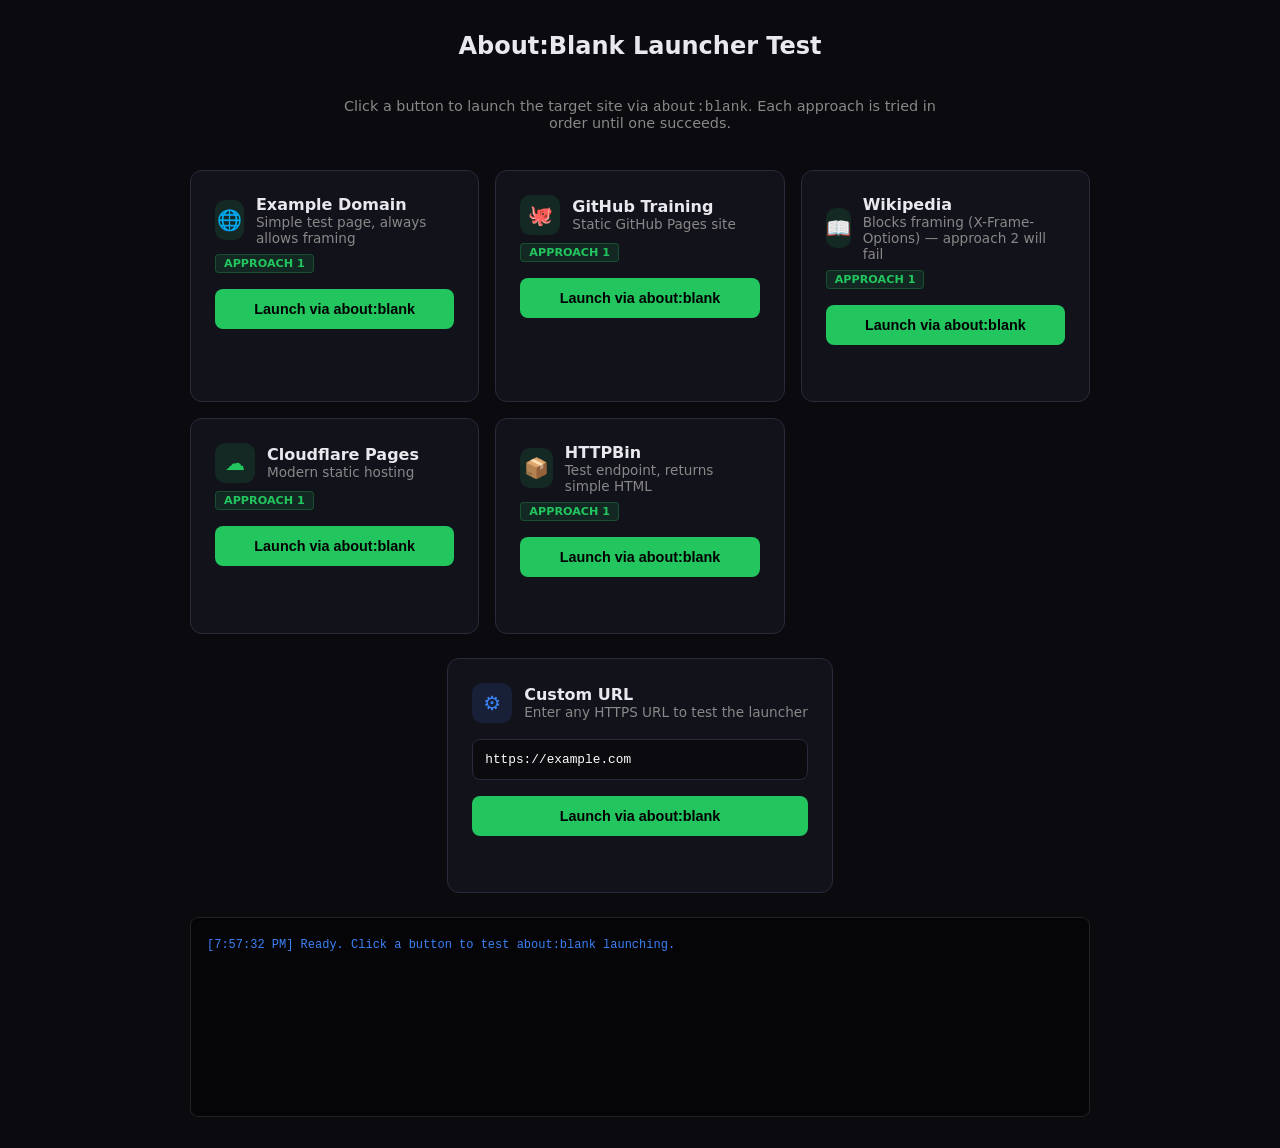
<file: Default Project/mirror-test.html>
<!DOCTYPE html>
<html lang="en">
<head>
    <meta charset="UTF-8">
    <meta name="viewport" content="width=device-width, initial-scale=1.0">
    <title>About:Blank Launcher Test</title>
    <style>
        * { box-sizing: border-box; }
        body {
            font-family: system-ui, -apple-system, sans-serif;
            background: #0a0a0f; color: #e8e8ed;
            min-height: 100vh; margin: 0; padding: 2rem;
            display: flex; flex-direction: column; align-items: center; gap: 1.5rem;
        }
        h1 { font-size: 1.5rem; font-weight: 600; margin: 0; }
        .subtitle { color: #888; font-size: 0.9rem; max-width: 600px; text-align: center; }
        .grid { display: grid; grid-template-columns: repeat(auto-fit, minmax(280px, 1fr)); gap: 1rem; width: 100%; max-width: 900px; }
        .card {
            background: #12121a; border: 1px solid #2a2a3a; border-radius: 12px;
            padding: 1.5rem; display: flex; flex-direction: column; gap: 1rem;
            transition: border-color 0.2s, transform 0.1s;
        }
        .card:hover { border-color: #3a3a5a; }
        .card:active { transform: scale(0.98); }
        .card-header { display: flex; align-items: center; gap: 0.75rem; }
        .icon { width: 40px; height: 40px; border-radius: 10px; display: flex; align-items: center; justify-content: center; font-size: 1.25rem; }
        .card-title { font-weight: 600; }
        .card-desc { color: #888; font-size: 0.85rem; margin: 0; }
        .btn {
            display: inline-flex; align-items: center; justify-content: center; gap: 0.5rem;
            padding: 0.75rem 1.25rem; border-radius: 8px; border: none;
            font-weight: 600; font-size: 0.9rem; cursor: pointer; width: 100%;
            transition: background 0.15s, transform 0.05s;
        }
        .btn:active { transform: scale(0.97); }
        .btn-primary { background: #22c55e; color: #000; }
        .btn-primary:hover { background: #1ea656; }
        .btn-secondary { background: #2a2a3a; color: #fff; border: 1px solid #3a3a5a; }
        .btn-secondary:hover { background: #33334a; }
        .url-input {
            width: 100%; padding: 0.75rem; background: #0a0a0f; border: 1px solid #2a2a3a;
            border-radius: 8px; color: #fff; font-family: monospace; font-size: 0.8rem;
        }
        .url-input:focus { outline: none; border-color: #22c55e; }
        .status { font-size: 0.75rem; color: #888; min-height: 1rem; }
        .status.success { color: #22c55e; }
        .status.error { color: #ef4444; }
        .status.info { color: #3b82f6; }
        .approach-badge {
            display: inline-block; padding: 2px 8px; border-radius: 4px;
            font-size: 0.7rem; font-weight: 600; text-transform: uppercase;
        }
        .approach-1 { background: #22c55e20; color: #22c55e; border: 1px solid #22c55e40; }
        .approach-2 { background: #f59e0b20; color: #f59e0b; border: 1px solid #f59e0b40; }
        .approach-3 { background: #3b82f620; color: #3b82f6; border: 1px solid #3b82f640; }
        .approach-4 { background: #ef444420; color: #ef4444; border: 1px solid #ef444440; }
        .log { width: 100%; max-width: 900px; height: 200px; background: #050508; border: 1px solid #222; border-radius: 8px; padding: 1rem; font-family: monospace; font-size: 0.75rem; color: #888; overflow-y: auto; }
        .log-entry { margin: 0.25rem 0; }
        .log-entry.success { color: #22c55e; }
        .log-entry.error { color: #ef4444; }
        .log-entry.info { color: #3b82f6; }
        .log-entry.fallback { color: #f59e0b; }
    </style>
</head>
<body>
    <h1>About:Blank Launcher Test</h1>
    <p class="subtitle">Click a button to launch the target site via <code>about:blank</code>. Each approach is tried in order until one succeeds.</p>

    <div class="grid" id="testGrid"></div>

    <div class="card" style="max-width: 900px;">
        <div class="card-header">
            <div class="icon" style="background: #3b82f620; color: #3b82f6;">⚙</div>
            <div>
                <div class="card-title">Custom URL</div>
                <p class="card-desc">Enter any HTTPS URL to test the launcher</p>
            </div>
        </div>
        <input type="url" class="url-input" id="customUrl" placeholder="https://example.com" value="https://example.com">
        <button class="btn btn-primary" id="launchCustom">Launch via about:blank</button>
        <div class="status" id="customStatus"></div>
    </div>

    <div class="log" id="log" aria-live="polite"></div>

    <script src="js/components/about-blank-launcher.js"></script>
    <script>
        // Test targets - all verified to work with approach 1 (navigation)
        const TEST_TARGETS = [
            {
                id: 'example',
                name: 'Example Domain',
                url: 'https://example.com/',
                icon: '🌐',
                desc: 'Simple test page, always allows framing',
                approaches: [1]
            },
            {
                id: 'github',
                name: 'GitHub Training',
                url: 'https://github.github.io/training-kit/',
                icon: '🐙',
                desc: 'Static GitHub Pages site',
                approaches: [1]
            },
            {
                id: 'wikipedia',
                name: 'Wikipedia',
                url: 'https://en.wikipedia.org/wiki/Main_Page',
                icon: '📖',
                desc: 'Blocks framing (X-Frame-Options) — approach 2 will fail',
                approaches: [1]
            },
            {
                id: 'cloudflare',
                name: 'Cloudflare Pages',
                url: 'https://pages.cloudflare.com/',
                icon: '☁',
                desc: 'Modern static hosting',
                approaches: [1]
            },
            {
                id: 'httpbin',
                name: 'HTTPBin',
                url: 'https://httpbin.org/html',
                icon: '📦',
                desc: 'Test endpoint, returns simple HTML',
                approaches: [1]
            }
        ];

        const grid = document.getElementById('testGrid');
        const log = document.getElementById('log');
        const customUrl = document.getElementById('customUrl');
        const customStatus = document.getElementById('customStatus');
        let launchInProgress = false;

        function addLog(message, type = 'info') {
            const entry = document.createElement('div');
            entry.className = `log-entry ${type}`;
            entry.textContent = `[${new Date().toLocaleTimeString()}] ${message}`;
            log.appendChild(entry);
            log.scrollTop = log.scrollHeight;
        }

        function setCustomStatus(message, type) {
            customStatus.textContent = message;
            customStatus.className = `status ${type}`;
        }

        function createCard(target) {
            const card = document.createElement('div');
            card.className = 'card';
            card.innerHTML = `
                <div class="card-header">
                    <div class="icon" style="background: #22c55e20; color: #22c55e;">${target.icon}</div>
                    <div>
                        <div class="card-title">${target.name}</div>
                        <p class="card-desc">${target.desc}</p>
                    </div>
                </div>
                <div style="display: flex; gap: 4px; flex-wrap: wrap; margin-top: -0.5rem;">
                    ${target.approaches.map(a => `<span class="approach-badge approach-${a}">Approach ${a}</span>`).join('')}
                </div>
                <button class="btn btn-primary" data-target="${target.id}">Launch via about:blank</button>
                <div class="status" id="status-${target.id}"></div>
            `;
            return card;
        }

        TEST_TARGETS.forEach(t => grid.appendChild(createCard(t)));

        // Event delegation for launch buttons
        grid.addEventListener('click', async (e) => {
            const btn = e.target.closest('[data-target]');
            if (!btn || launchInProgress) return;
            const targetId = btn.dataset.target;
            const target = TEST_TARGETS.find(t => t.id === targetId);
            if (!target) return;

            launchInProgress = true;
            btn.disabled = true;
            btn.textContent = 'Launching…';
            const statusEl = document.getElementById(`status-${targetId}`);
            statusEl.textContent = 'Opening about:blank…';
            statusEl.className = 'status info';

            addLog(`Launching ${target.name} (${target.url})`, 'info');

            const launcher = new AboutBlankLauncher({
                targetUrl: target.url,
                label: target.name,
                onSuccess: (label) => {
                    addLog(`${label}: Success (window opened & navigated)`, 'success');
                    statusEl.textContent = 'Launched successfully';
                    statusEl.className = 'status success';
                },
                onError: (err) => {
                    addLog(`${target.name}: ${err.message}`, 'error');
                    statusEl.textContent = 'Blocked — see modal';
                    statusEl.className = 'status error';
                },
                onFallback: (label, method) => {
                    addLog(`${label}: Fallback used (${method})`, 'fallback');
                    statusEl.textContent = `Fallback: ${method}`;
                    statusEl.className = 'status fallback';
                }
            });

            launcher.launch();

            // Re-enable after a moment
            setTimeout(() => {
                launchInProgress = false;
                btn.disabled = false;
                btn.textContent = 'Launch via about:blank';
            }, 1000);
        });

        // Custom URL launch
        document.getElementById('launchCustom').addEventListener('click', () => {
            if (launchInProgress) return;
            const url = customUrl.value.trim();
            if (!url) {
                setCustomStatus('Enter a URL', 'error');
                return;
            }

            launchInProgress = true;
            const btn = document.getElementById('launchCustom');
            btn.disabled = true;
            btn.textContent = 'Launching…';
            setCustomStatus('Opening about:blank…', 'info');

            addLog(`Custom launch: ${url}`, 'info');

            const launcher = new AboutBlankLauncher({
                targetUrl: url,
                label: 'Custom URL',
                onSuccess: (label) => {
                    addLog(`${label}: Success`, 'success');
                    setCustomStatus('Launched successfully', 'success');
                },
                onError: (err) => {
                    addLog(`Custom: ${err.message}`, 'error');
                    setCustomStatus('Blocked — see modal', 'error');
                },
                onFallback: (label, method) => {
                    addLog(`${label}: Fallback (${method})`, 'fallback');
                    setCustomStatus(`Fallback: ${method}`, 'fallback');
                }
            });

            launcher.launch();

            setTimeout(() => {
                launchInProgress = false;
                btn.disabled = false;
                btn.textContent = 'Launch via about:blank';
            }, 1000);
        });

        // Allow Enter in custom URL input
        customUrl.addEventListener('keydown', (e) => {
            if (e.key === 'Enter') document.getElementById('launchCustom').click();
        });

        addLog('Ready. Click a button to test about:blank launching.', 'info');
    </script>
</body>
</html>
</file>
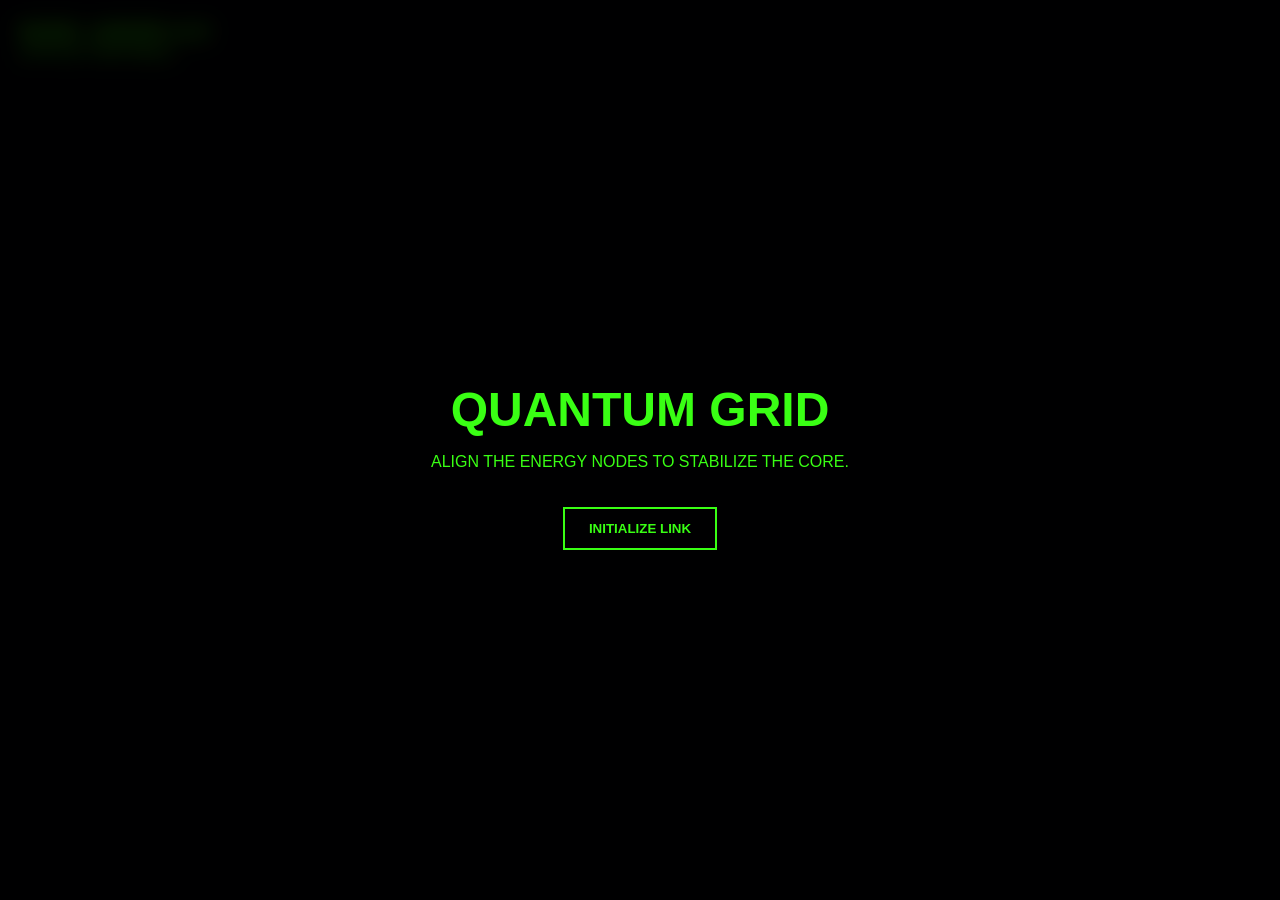
<file: Default Project/quantum-grid.html>
<!DOCTYPE html>
<html lang="en">
<head>
    <meta charset="UTF-8">
    <title>QUANTUM GRID</title>
    <style>
        body {
            margin: 0; overflow: hidden; background: #05050a;
            font-family: 'Segoe UI', Roboto, Helvetica, Arial, sans-serif;
            color: #39ff14;
        }
        #ui {
            position: absolute; top: 20px; left: 20px;
            text-shadow: 0 0 10px #39ff14; pointer-events: none;
        }
        .overlay {
            position: absolute; inset: 0; display: flex; flex-direction: column;
            align-items: center; justify-content: center;
            background: rgba(0,0,0,0.85); backdrop-filter: blur(10px);
            text-align: center; z-index: 100;
        }
        .btn {
            padding: 12px 24px; background: transparent; border: 2px solid #39ff14;
            color: #39ff14; cursor: pointer; font-weight: bold;
            transition: 0.3s; text-transform: uppercase; margin-top: 20px;
        }
        .btn:hover { background: #39ff14; color: #000; box-shadow: 0 0 20px #39ff14; }
        .hidden { display: none; }

        #grid-container {
            display: grid;
            grid-template-columns: repeat(4, 100px);
            grid-template-rows: repeat(4, 100px);
            gap: 10px;
            justify-content: center;
            align-content: center;
            height: 100vh;
            width: 100vw;
        }
        .tile {
            width: 100px; height: 100px;
            background: rgba(20, 20, 40, 0.6);
            border: 1px solid #1a1a3a;
            border-radius: 12px;
            cursor: pointer;
            display: flex; align-items: center; justify-content: center;
            font-size: 2rem; transition: 0.2s;
            box-shadow: inset 0 0 15px rgba(0,0,0,0.5);
        }
        .tile:hover { border-color: #39ff14; box-shadow: 0 0 15px rgba(57, 255, 20, 0.3); }
        .tile.active {
            background: rgba(57, 255, 20, 0.2);
            border-color: #39ff14;
            color: #39ff14;
            text-shadow: 0 0 10px #39ff14;
            box-shadow: 0 0 20px rgba(57, 255, 20, 0.4);
        }
    </style>
</head>
<body>
    <div id="ui">
        <div style="font-size: 20px; font-weight: bold;">NODE_LINKER v1.0</div>
        <div id="status">STATUS: UNSTABLE</div>
    </div>

    <div id="start-screen" class="overlay">
        <h1 style="font-size: 3rem; margin-bottom: 0;">QUANTUM GRID</h1>
        <p>ALIGN THE ENERGY NODES TO STABILIZE THE CORE.</p>
        <button class="btn" onclick="startGame()">INITIALIZE LINK</button>
    </div>

    <div id="win-screen" class="overlay hidden">
        <h1 style="font-size: 3rem; color: #39ff14;">CORE STABILIZED</h1>
        <p>SYSTEMS ONLINE. NODE SYNC 100%</p>
        <button class="btn" onclick="location.reload()">RESET GRID</button>
    </div>

    <div id="grid-container"></div>

    <script>
        const container = document.getElementById('grid-container');
        const statusEl = document.getElementById('status');
        let tiles = [];
        let activeTiles = [];
        const gridSize = 4;

        function startGame() {
            document.getElementById('start-screen').classList.add('hidden');
            createGrid();
        }

        function createGrid() {
            for (let i = 0; i < gridSize * gridSize; i++) {
                const tile = document.createElement('div');
                tile.className = 'tile';
                tile.dataset.id = i;
                tile.textContent = '○';
                tile.addEventListener('click', () => toggleTile(i));
                container.appendChild(tile);
                tiles.push(tile);
            }
        }

        function toggleTile(id) {
            const tile = tiles[id];
            if (tile.classList.contains('active')) {
                tile.classList.remove('active');
                tile.textContent = '\u25CB';
                activeTiles = activeTiles.filter(t => t !== id);
            } else {
                tile.classList.add('active');
                tile.textContent = '\u25CF';
                activeTiles.push(id);
            }
            checkWin();
        }

        function checkWin() {
            // WIN CONDITION: All tiles in a single row or column are active
            let win = false;

            // Check Rows
            for (let r = 0; r < gridSize; r++) {
                let rowActive = true;
                for (let c = 0; c < gridSize; c++) {
                    if (!tiles[r * gridSize + c].classList.contains('active')) rowActive = false;
                }
                if (rowActive) win = true;
            }

            // Check Cols
            for (let c = 0; c < gridSize; c++) {
                let colActive = true;
                for (let r = 0; r < gridSize; r++) {
                    if (!tiles[r * gridSize + c].classList.contains('active')) colActive = false;
                }
                if (colActive) win = true;
            }

            if (win) {
                statusEl.textContent = 'STATUS: STABLE';
                statusEl.style.color = '#39ff14';
                setTimeout(() => {
                    document.getElementById('win-screen').classList.remove('hidden');
                }, 500);
            } else {
                statusEl.textContent = 'STATUS: UNSTABLE';
            }
        }
    </script>
</body>
</html>
</file>
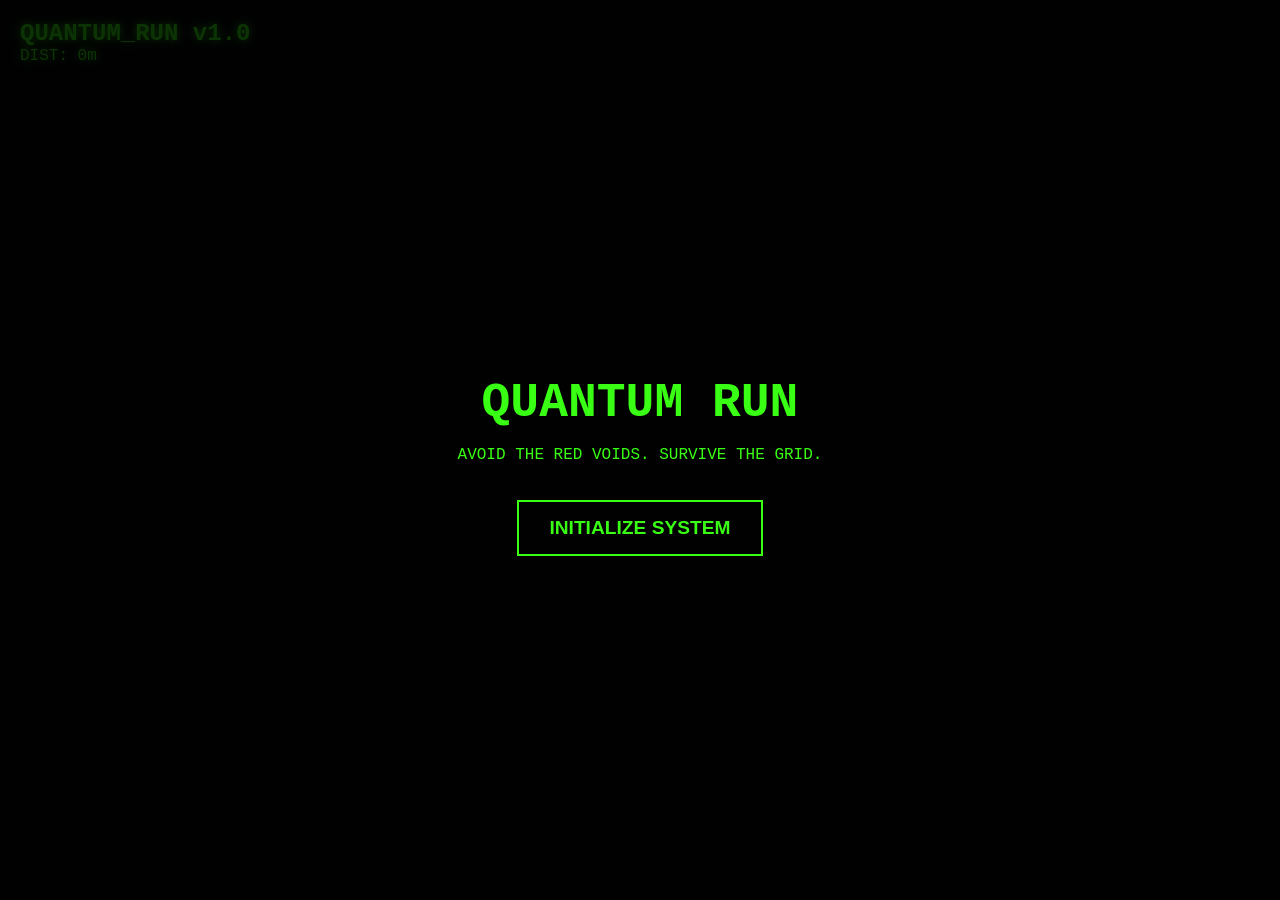
<file: Default Project/quantum-run.html>
<!DOCTYPE html>
<html>
<head>
    <title>QUANTUM RUN</title>
    <style>
        body { margin: 0; overflow: hidden; background: #05050a; font-family: 'Courier New', Courier, monospace; }
        canvas { display: block; filter: blur(0.4px) contrast(1.2); }
        #ui {
            position: absolute; top: 20px; left: 20px; color: #39ff14;
            text-shadow: 0 0 10px #39ff14; pointer-events: none;
        }
        .overlay {
            position: absolute; inset: 0; display: flex; flex-direction: column;
            align-items: center; justify-content: center;
            background: rgba(0,0,0,0.8); color: #39ff14; text-align: center;
        }
        .btn {
            padding: 15px 30px; background: transparent; border: 2px solid #39ff14;
            color: #39ff14; cursor: pointer; font-weight: bold; font-size: 1.2rem;
            transition: 0.3s; text-transform: uppercase; margin-top: 20px;
        }
        .btn:hover { background: #39ff14; color: #000; box-shadow: 0 0 20px #39ff14; }
        .hidden { display: none; }
    </style>
</head>
<body>
    <div id="ui">
        <div style="font-size: 24px; font-weight: bold;">QUANTUM_RUN v1.0</div>
        <div id="score">DIST: 0m</div>
    </div>

    <div id="start-screen" class="overlay">
        <h1 style="font-size: 3rem; margin-bottom: 0;">QUANTUM RUN</h1>
        <p>AVOID THE RED VOIDS. SURVIVE THE GRID.</p>
        <button class="btn" onclick="startGame()">INITIALIZE SYSTEM</button>
    </div>

    <div id="game-over" class="overlay hidden">
        <h1 style="font-size: 3rem; color: #ff4444;">SYSTEM CRASH</h1>
        <p id="final-score"></p>
        <button class="btn" onclick="location.reload()">REBOOT</button>
    </div>

    <canvas id="gameCanvas"></canvas>

    <script>
        const canvas = document.getElementById('gameCanvas');
        const ctx = canvas.getContext('2d');
        const scoreEl = document.getElementById('score');

        let gameActive = false;
        let score = 0;
        let speed = 5;
        let obstacles = [];
        let player = { x: 50, y: 0, w: 30, h: 30, dy: 0, jump: -12, gravity: 0.6, grounded: false };

        function resize() {
            canvas.width = window.innerWidth;
            canvas.height = window.innerHeight;
            player.y = canvas.height - 100;
        }
        window.addEventListener('resize', resize);
        resize();

        function startGame() {
            document.getElementById('start-screen').classList.add('hidden');
            gameActive = true;
            animate();
        }

        window.addEventListener('keydown', (e) => {
            if (e.code === 'Space' || e.code === 'ArrowUp') {
                if (player.grounded) {
                    player.dy = player.jump;
                    player.grounded = false;
                }
            }
        });

        function spawnObstacle() {
            if (Math.random() < 0.02) {
                obstacles.push({
                    x: canvas.width,
                    y: canvas.height - 70,
                    w: 20 + Math.random() * 30,
                    h: 30 + Math.random() * 40,
                    color: '#ff4444'
                });
            }
        }

        function animate() {
            if (!gameActive) return;
            requestAnimationFrame(animate);
            ctx.fillStyle = '#05050a';
            ctx.fillRect(0, 0, canvas.width, canvas.height);

            // Draw Grid Floor
            ctx.strokeStyle = '#1a1a3a';
            ctx.lineWidth = 2;
            for(let i=0; i<canvas.width; i+=50) {
                ctx.beginPath(); ctx.moveTo(i - (score % 50), 0); ctx.lineTo(i - (score % 50), canvas.height);
ctx.stroke();
            }
            ctx.beginPath(); ctx.moveTo(0, canvas.height - 40); ctx.lineTo(canvas.width, canvas.height - 40);
ctx.stroke();

            // Player Logic
            player.dy += player.gravity;
            player.y += player.dy;
            if (player.y > canvas.height - 70) {
                player.y = canvas.height - 70;
                player.dy = 0;
                player.grounded = true;
            }

            // Player Draw (Neon Cube)
            ctx.fillStyle = '#39ff14';
            ctx.shadowBlur = 15; ctx.shadowColor = '#39ff14';
            ctx.fillRect(player.x, player.y, player.w, player.h);
            ctx.shadowBlur = 0;

            // Obstacles
            spawnObstacle();
            obstacles.forEach((obs, i) => {
                obs.x -= speed;
                ctx.fillStyle = obs.color;
                ctx.shadowBlur = 10; ctx.shadowColor = obs.color;
                ctx.fillRect(obs.x, canvas.height - 40 - obs.h, obs.w, obs.h);
                ctx.shadowBlur = 0;

                // Collision
                if (player.x < obs.x + obs.w && player.x + player.w > obs.x &&
                    player.y < (canvas.height - 40) && player.y + player.h > (canvas.height - 40 - obs.h)) {
                    gameActive = false;
                    document.getElementById('game-over').classList.remove('hidden');
                    document.getElementById('final-score').textContent = `Distance Travelled: ${Math.floor(score)}m`;
                }
            });

            obstacles = obstacles.filter(obs => obs.x + obs.w > 0);
            score += 0.1;
            speed += 0.001;
            scoreEl.textContent = `DIST: ${Math.floor(score)}m`;
        }
    </script>
</body>
</html>
</file>
